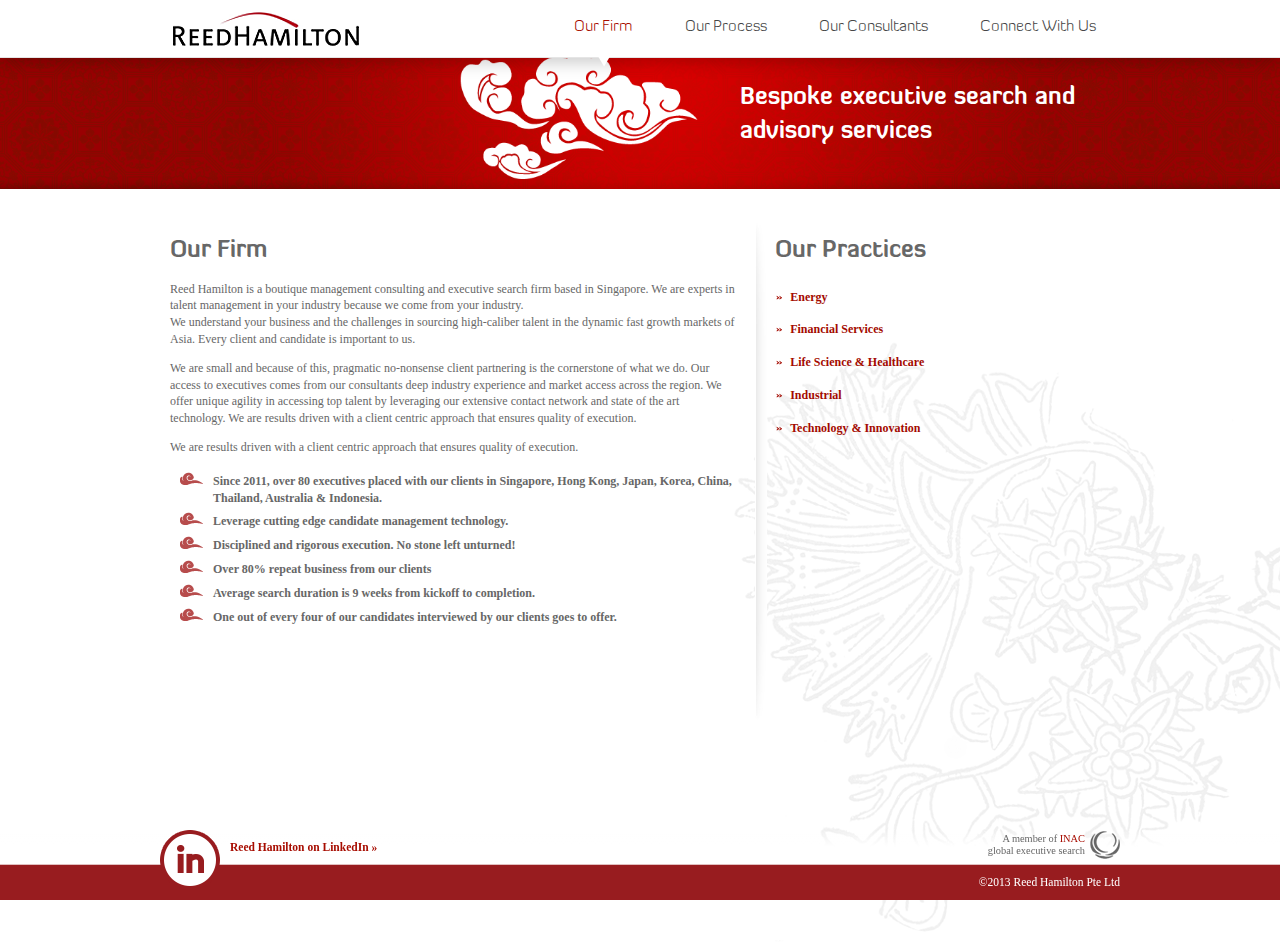
<file: index.html>
<!doctype html>
<!--[if lt IE 7]> <html class="no-js lt-ie9 lt-ie8 lt-ie7" lang="en"> <![endif]-->
<!--[if IE 7]>    <html class="no-js lt-ie9 lt-ie8" lang="en"> <![endif]-->
<!--[if IE 8]>    <html class="no-js lt-ie9" lang="en"> <![endif]-->
<!--[if gt IE 8]><!--> <html class="no-js" lang="en"> <!--<![endif]-->
<head>
	<meta charset="utf-8">
	<meta http-equiv="X-UA-Compatible" content="IE=edge,chrome=1">

	<title>Reed Hamilton | Bespoke executive search and advisory services</title>
	<meta name="description" content="Financial Services, Technology, Communications, Life Sciences & Energy">
	<meta name="author" content="Sebastiaan Deckers">

	<link rel="stylesheet" href="css/style.css">

	<script src="js/libs/modernizr.h5bp.custom.js"></script>
</head>
<body>
<header>
	<div class="masthead">
		<h1>
			<a href=".">Reed Hamilton</a>
		</h1>
		<nav>
			<ul>
				<li class="active"><a href=".">Our Firm</a></li>
				<li><a href="process.html">Our Process</a></li>
				<li><a href="consultants.html">Our Consultants</a></li>
				<li><a href="connect.html">Connect With Us</a></li>
			</ul>
		</nav>
	</div>
</header>
<div role="main">
	<section id="banner">
		<article>
			<header>
				<h2>Bespoke executive search and advisory services</h2>
			</header>
		</article>
	</section>

	<section id="firm">
		<article>
			<h2>Our Firm</h2>
			<p>Reed Hamilton is a boutique management consulting and executive search firm based in Singapore.
				We are experts in talent management in your industry because we come from your industry.
				<br />
				We understand your business and the challenges in sourcing high-caliber talent in the dynamic fast growth markets of Asia.
				Every client and candidate is important to us.</p>
			<p>We are small and because of this, pragmatic no-nonsense client partnering is the cornerstone of what we do.
				Our access to executives comes from our consultants deep industry experience and market access across the region.
				We offer unique agility in accessing top talent by leveraging our extensive contact network and state of the art technology.
				We are results driven with a client centric approach that ensures quality of execution.</p>
			<p>We are results driven with a client centric approach that ensures quality of execution.</p>
			<ul>
				<li>Since 2011, over 80 executives placed with our clients in Singapore, Hong Kong, Japan, Korea, China, Thailand, Australia & Indonesia.</li>
				<li>Leverage cutting edge candidate management technology.</li>
				<li>Disciplined and rigorous execution. No stone left unturned!</li>
				<li>Over 80% repeat business from our clients</li>
				<li>Average search duration is 9 weeks from kickoff to completion.</li>
				<li>One out of every four of our candidates interviewed by our clients goes to offer.</li>
			</ul>
		</article>
		<aside>
			<h2>Our Practices</h2>
			<ul>
				<li>
					<h3><a href="#">Energy</a></h3>
					<div class="snippet">
						<p>Our Energy Practice is focused on senior professionals in the oil and gas , power generation and clean tech sectors ranging from consultants, commercial managers, sales and business development, senior analysts, as well as functional department heads.</p>
						<p>We work across both upstream and downstream sectors covering all of Asia Pacific and partner with trading firms, consultancies, oil companies, power generation, and refineries.</p>
					</div>
				</li>
				<li>
					<h3><a href="#">Financial Services</a></h3>
					<div class="snippet">
						<p>Our Financial Services practice coverage includes retail, commercial and investment banking as well as non-bank financial institutions such as asset management, insurance, real estate & private equity. Our financial services practice is primarily focused on senior leadership in the operations, technology, finance and risk management disciplines.</p>
						<p>Our consultants come from the industry and have demonstrated success partnering with major clients at both the regional and global level.</p>
					</div>
				</li>
				<li>
					<h3><a href="#">Life Science & Healthcare</a></h3>
					<div class="snippet">
						<p>Our life sciences & healthcare practice is specialized across the entire value chain from research and development, quality and compliance, through to commercialisation and general management.  Our focus is on leadership, technical and functional roles covering all sectors including pharmaceutical, consumer health, biotech, medical technology, healthcare and public and academic institutions.</p>
						<p>Our consultants have extensive sector experience on regional and global searches and focus on developing strategic partnerships with our clients.</p>
					</div>
				</li>
				<li>
					<h3><a href="#">Industrial</a></h3>
					<div class="snippet">
						<p>Our Industrial practice coverage includes manufacturing, machinery, construction, engineering, logistics, aerospace, and chemicals, as well as materials, metals and mining. Our primary focus is on leadership and management in the areas of sales & marketing, commercial, operations, service support and business development, in addition to specialist functional positions.</p>
						<p>Our consultants come from the industry and have demonstrated success in developing strategic partnerships with major clients at both the regional and global level.</p>
					</div>
				</li>
				<li>
					<h3><a href="#">Technology & Innovation</a></h3>
					<div class="snippet">
						<p>Our Technology & Innovation practice  areas of concentration include emerging and environmental technologies, cloud computing, new media, mobility applications, social networking, big-data, in-memory computing, analytics, and core software.</p>
						<p>Our consulting team comes directly from senior management in industry leading organizations and have acumen in building teams in sales, marketing, operations, business development, and general management.</p>
					</div>
				</li>
			</ul>
			<h2 hidden>Our Placements</h2>
			<ul hidden>
				<li>
					<h3><a href="#">General Management</a></h3>
					<div class="snippet">
					</div>
				</li>
				<li>
					<h3><a href="#">Sales & Marketing</a></h3>
					<div class="snippet">
					</div>
				</li>
				<li>
					<h3><a href="#">Operations & Technology</a></h3>
					<div class="snippet">
					</div>
				</li>
				<li>
					<h3><a href="#">Finance & Risk Management</a></h3>
					<div class="snippet">
					</div>
				</li>
				<li>
					<h3><a href="#">Human Resources</a></h3>
					<div class="snippet">
					</div>
				</li>
				<li>
					<h3><a href="#">Legal & Compliance</a></h3>
					<div class="snippet">
					</div>
				</li>
				<li>
					<h3><a href="#">Research & Development</a></h3>
					<div class="snippet">
					</div>
				</li>
			</ul>
		</aside>
	</section>
</div>
<footer>
	<section>
		<article class="linkedin">
			<a href="http://www.linkedin.com/company/reed-hamilton" target="_blank"><img src="img/linkedin.png" alt="linkedin" width="60" height="60"></a>
			<p><a href="http://www.linkedin.com/company/reed-hamilton" target="_blank">Reed Hamilton on LinkedIn</a></p>
		</article>
		<article class="inac">
			<a href="http://www.inac-global.com" target="_blank"><img src="img/inac.png" alt="inac" width="30" height="30"></a>
			<p><a href="http://www.inac-global.com" target="_blank">A member of <span>INAC</span><br />global executive search</a></p>
		</article>
		<article class="call" hidden>
			<p>Call us: +65.6645.3350 (Singapore) | +852.3960.6491 (Hong Kong)</p>
		</article>
		<aside class="copyright">
			<p>&copy;2013 Reed Hamilton Pte Ltd</p>
		</aside>
	</section>
</footer>

<script src="//ajax.googleapis.com/ajax/libs/jquery/1.7.1/jquery.min.js"></script>
<script>window.jQuery || document.write('<script src="js/libs/jquery-1.7.1.min.js"><\/script>')</script>

<!-- scripts concatenated and minified via ant build script-->
<script src="js/plugins.js"></script>
<script src="js/script.js"></script>
<!-- end scripts-->

<script>
	var _gaq=[['_setAccount','UA-XXXXX-X'],['_trackPageview']];
	(function(d,t){var g=d.createElement(t),s=d.getElementsByTagName(t)[0];
	g.src=('https:'==location.protocol?'//ssl':'//www')+'.google-analytics.com/ga.js';
	s.parentNode.insertBefore(g,s)}(document,'script'));
</script>

</body>
</html>
</file>
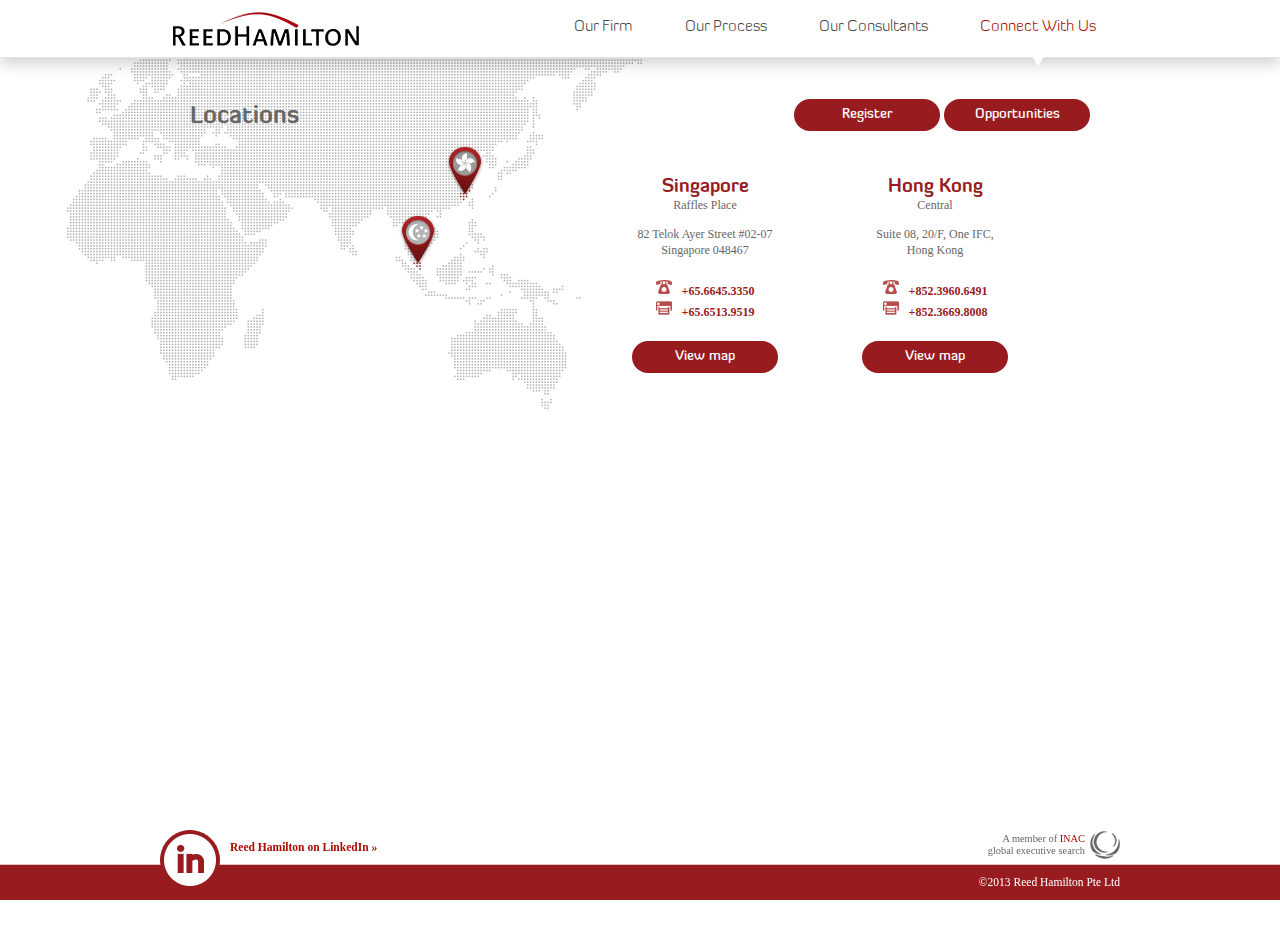
<file: connect.html>
<!doctype html>
<!--[if lt IE 7]> <html class="no-js lt-ie9 lt-ie8 lt-ie7" lang="en"> <![endif]-->
<!--[if IE 7]>    <html class="no-js lt-ie9 lt-ie8" lang="en"> <![endif]-->
<!--[if IE 8]>    <html class="no-js lt-ie9" lang="en"> <![endif]-->
<!--[if gt IE 8]><!--> <html class="no-js" lang="en"> <!--<![endif]-->
<head>
	<meta charset="utf-8">
	<meta http-equiv="X-UA-Compatible" content="IE=edge,chrome=1">

	<title>Reed Hamilton | Bespoke executive search and advisory services</title>
	<meta name="description" content="Financial Services, Technology, Communications, Life Sciences & Energy">
	<meta name="author" content="Sebastiaan Deckers">

	<link rel="stylesheet" href="css/style.css">

	<script src="js/libs/modernizr.h5bp.custom.js"></script>
</head>
<body>
<header>
	<div class="masthead">
		<h1>
			<a href=".">Reed Hamilton</a>
		</h1>
		<nav>
			<ul>
				<li><a href=".">Our Firm</a></li>
				<li><a href="process.html">Our Process</a></li>
				<li><a href="consultants.html">Our Consultants</a></li>
				<li class="active"><a href="connect.html">Connect With Us</a></li>
			</ul>
		</nav>
	</div>
</header>
<div role="main" id="contact">
	<section>
		<header>
			<h2>Locations</h2>
			<div class="jobs">
				<a href="http://www.reedhamilton.com/register/" rel="external" class="button">Register</a>
				<a href="http://www.reedhamilton.com/jobs/" rel="external" class="button">Opportunities</a>
			</div>
		</header>
		<article class="location">
			<section>
				<h3>Singapore</h3>
				<p>Raffles Place</p>
				<div class="vcard">
					<div class="adr">
						<div class="street-address">82 Telok Ayer Street #02-07</div>
						<div>
							<span class="country-name">Singapore</span>
							<span class="postal-code">048467</span>
						</div>
					</div>
					<div>
						<span class="tel">+65.6645.3350</span><br />
						<span class="fax">+65.6513.9519</span>
					</div>
					<div class="gmap">
						<a href="https://maps.google.com/maps/ms?ie=UTF&msa=0&msid=205947730040023004265.0004b90140c7688a82913" rel="external" class="button">View map</a>
					</div>
				</div>
			</section>

			<section>
				<h3>Hong Kong</h3>
				<p>Central</p>
				<div class="vcard">
					<div class="adr">
						<div class="street-address">Suite 08, 20/F, One IFC,</div>
						<div>
							<span class="country-name">Hong Kong</span>
						</div>
					</div>
					<div>
						<span class="tel">+852.3960.6491</span><br />
						<span class="fax">+852.3669.8008</span>
					</div>
					<div class="gmap">
						<a href="https://maps.google.com.sg/maps/ms?msid=205947730040023004265.0004c9c0ddcf3c4a0ef37&msa=0" rel="external" class="button">View map</a>
					</div>
				</div>
			</section>
		</article>
	</section>

</div>
<footer>
	<section>
		<article class="linkedin">
			<a href="http://www.linkedin.com/company/reed-hamilton" target="_blank"><img src="img/linkedin.png" alt="linkedin" width="60" height="60"></a>
			<p><a href="http://www.linkedin.com/company/reed-hamilton" target="_blank">Reed Hamilton on LinkedIn</a></p>
		</article>
		<article class="inac">
			<a href="http://www.inac-global.com" target="_blank"><img src="img/inac.png" alt="inac" width="30" height="30"></a>
			<p><a href="http://www.inac-global.com" target="_blank">A member of <span>INAC</span><br />global executive search</a></p>
		</article>
		<article class="call" hidden>
			<p>Call us: +65.6645.3350 (Singapore) | +852.3960.6491 (Hong Kong)</p>
		</article>
		<aside class="copyright">
			<p>&copy;2013 Reed Hamilton Pte Ltd</p>
		</aside>
	</section>
</footer>

<script src="//ajax.googleapis.com/ajax/libs/jquery/1.7.1/jquery.min.js"></script>
<script>window.jQuery || document.write('<script src="js/libs/jquery-1.7.1.min.js"><\/script>')</script>

<!-- scripts concatenated and minified via ant build script-->
<script src="js/plugins.js"></script>
<script src="js/script.js"></script>
<!-- end scripts-->

<script>
	var _gaq=[['_setAccount','UA-XXXXX-X'],['_trackPageview']];
	(function(d,t){var g=d.createElement(t),s=d.getElementsByTagName(t)[0];
	g.src=('https:'==location.protocol?'//ssl':'//www')+'.google-analytics.com/ga.js';
	s.parentNode.insertBefore(g,s)}(document,'script'));
</script>

</body>
</html>
</file>
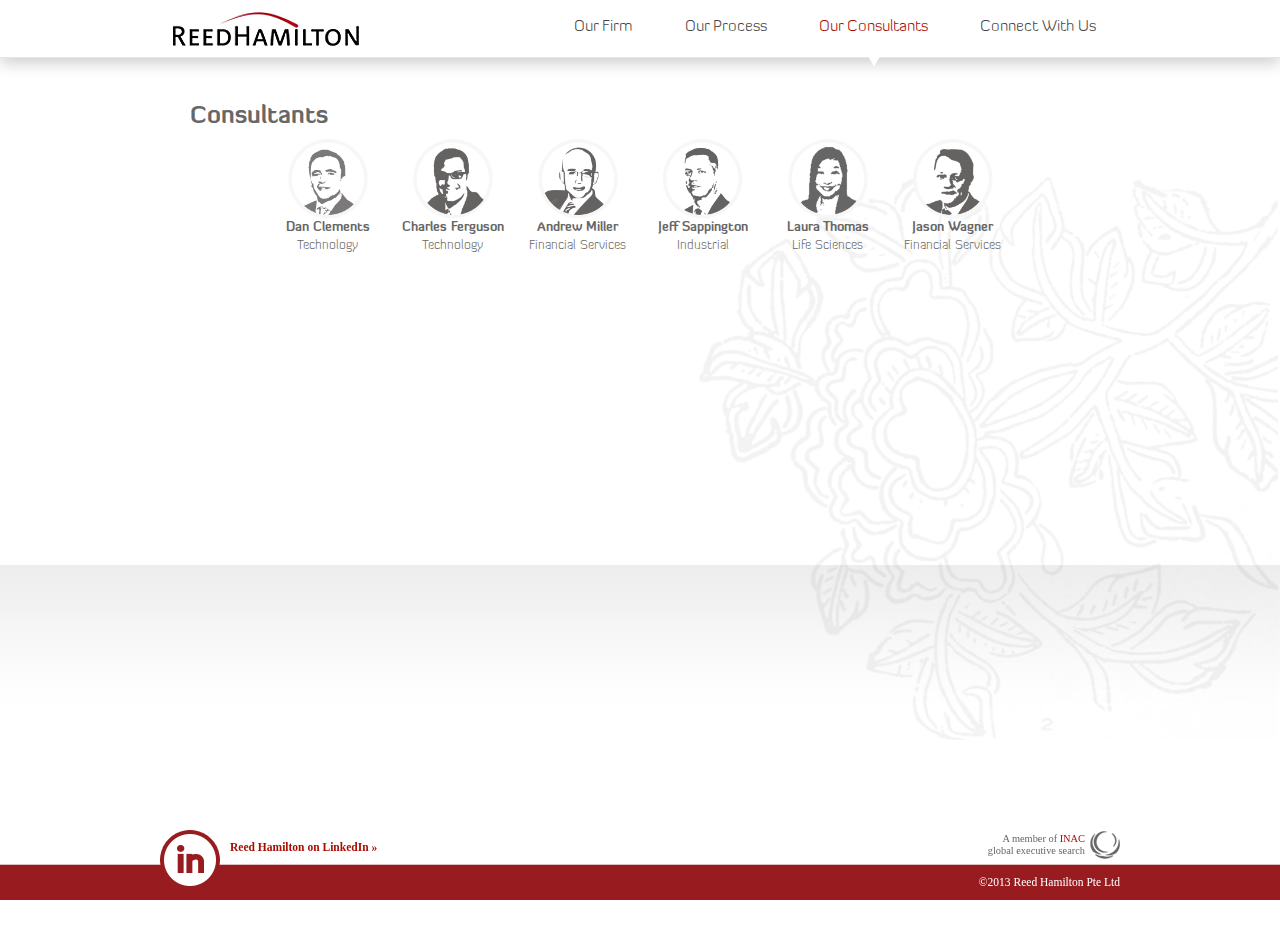
<file: consultants.html>
<!doctype html>
<!--[if lt IE 7]> <html class="no-js lt-ie9 lt-ie8 lt-ie7" lang="en"> <![endif]-->
<!--[if IE 7]>    <html class="no-js lt-ie9 lt-ie8" lang="en"> <![endif]-->
<!--[if IE 8]>    <html class="no-js lt-ie9" lang="en"> <![endif]-->
<!--[if gt IE 8]><!--> <html class="no-js" lang="en"> <!--<![endif]-->
<head>
	<meta charset="utf-8">
	<meta http-equiv="X-UA-Compatible" content="IE=edge,chrome=1">

	<title>Reed Hamilton | Bespoke executive search and advisory services</title>
	<meta name="description" content="Financial Services, Technology, Communications, Life Sciences & Energy">
	<meta name="author" content="Sebastiaan Deckers">

	<link rel="stylesheet" href="css/style.css">

	<script src="js/libs/modernizr.h5bp.custom.js"></script>
</head>
<body>
<header>
	<div class="masthead">
		<h1>
			<a href=".">Reed Hamilton</a>
		</h1>
		<nav><div></div>
			<ul>
				<li><a href=".">Our Firm</a></li>
				<li><a href="process.html">Our Process</a></li>
				<li class="active"><a href="consultants.html">Our Consultants</a></li>
				<li><a href="connect.html">Connect With Us</a></li>
			</ul>
		</nav>
	</div>
</header>
<div role="main" id="consultants">
	<section>
		<header>
			<h2>Consultants</h2>
			<ul class="overview">
			</ul>
		</header>
		<ul>
			<li>
				<h2>Dan Clements</h2>
				<h3>Technology</h3>
				<figure>
					<img src="img/consultants/dan_real.png" />
				</figure>
				<p>Dan is a partner in the technology and communications practice. He brings extensive executive recruitment experience to the team, much of which has been obtained during five-plus years living and working across the Asia Pacific region from his base in Singapore. Dan comes from a background in complex software solutions sales with MapInfo, and is therefore able to directly apply his hands on experience in the industry to his role as a search consultant.</p>
				<p>Dan has a vast international network of senior executives from the software, and broader technology vendor industry, and is widely regarded as an expert in the field, with intimate knowledge of industry challenges, developments and the intricacies of competitive landscapes and ecosystems. Prior to joining ReedHamilton, Dan has worked for three internationally renowned search firms including Hudson and Talent2, where he successfully built specialist recruitment businesses from scratch.</p>
				<p>Dan graduated from Kingston University, London with Honours in Geographical Information Systems and Business Management.</p>
				<aside class="vcard">
					<a title="LinkedIn" class="fn url" href="http://sg.linkedin.com/in/danclements" rel="external">Dan Clements</a>
					<div>Contact: <a class="email" href="mailto:dan@reedhamilton.com">dan@reedhamilton.com</a></div>
				</aside>
			</li>
			<li>
				<h2>Charles Ferguson</h2>
				<h3>Technology</h3>
				<figure>
					<img src="img/consultants/charles_real.png" />
				</figure>
				<p>Charles is a founding partner at ReedHamilton. With a vast network of senior executives across Asia, status in the market as a cloud computing expert, and reputation as a trusted advisor amongst his peers, he brings his experience and technology leadership to the fore as the lead for ReedHamilton’s technology and communications industries coverage for the region. He has over 17 years of experience in the information technology industry working in Mainland China, Hong Kong, Singapore, and Indonesia with 22 years living in Asia.</p>
				<p>Prior to co-founding ReedHamilton, Charles was regional vice president for SAP on demand, cloud services, and outsourcing in Asia Pacific and Japan. In this capacity, he was responsible for helping design, deploy, and general manage SAP’s SaaS business and cloud computing evangelism for the region. Previous to this role he led SAP’s Southeast Asia and emerging markets and technologies marketing organization. In 2006, he joined salesforce.com as the North Asia regional director where he built and led the team in new market penetration efforts for Hong Kong SAR, Macau SAR, PR China, and Taiwan ROC. Previous to SAP and salesforce.com, he held senior sales, consulting, and services roles at Microsoft and Intel.</p>
				<p>Charles attended Bard College in the United States and is currently pursuing a masters degree in Innovation Management from the Helsinki School of Economics. Charles is a citizen of Singapore and is fluent in Mandarin Chinese, Shanghai dialect, Malay and Indonesian.</p>
				<aside class="vcard">
					<a title="LinkedIn" class="fn url" href="http://sg.linkedin.com/in/charlesferguson" rel="external">Charles Hamilton Ferguson </a>
					<div>Contact: <a class="email" href="mailto:charles@reedhamilton.com">charles@reedhamilton.com</a></div>
				</aside>
			</li>
			<li>
				<h2>Andrew Miller</h2>
				<h3>Financial Services</h3>
				<figure>
					<img src="img/consultants/andrew_real.png" />
				</figure>
				<p>Andrew is our North Asia Head, based in Hong Kong. With over 25 years of experience in the business of financial services, Andrew brings a deep background in general management, business development, and operations. His sector expertise spans the financial markets, media, technology, and services. Andrew is a results-driven leader, with a sharp eye for detail together with an overall appreciation of the big picture.</p>
				<p>Prior to joining Reed Hamilton, Andrew was a Managing Director and Consultant for Global Sage, a top-ranked international search firm. He worked with global financial institutions and investment groups to deliver high impact results around talent.  To-date, Andrew has a near 100% record of success with all of his mandates.  Prior to entering the business of executive search,  Andrew's senior management experience includes Asia Managing Director for an international financial software group and Asia Managing Director and Regional COO for Xinhua Finance. Andrew has also held senior management positions with Reuters (Head of Corporate M&A, Greater China), Thomson Financial (Asia MD), and Dun & Bradstreet Software (Sales).</p>
				<p>Andrew has lived and worked in Asia for 2 decades, speaks Chinese, and is an avid sports enthusiast. He was one of America’s first undergraduate students to study in China and subsequently became an early participant in Asia’s private equity industry in the 1980s.  Andrew holds an MBA from the Monterey Institute of International Studies and a Bachelor of Arts from Lewis and Clark College.</p>
				<aside class="vcard">
					<a title="LinkedIn" class="fn url" href="http://hk.linkedin.com/in/apmiller" rel="external">Andrew Miller</a>
					<div>Contact: <a class="email" href="mailto:andrew@reedhamilton.com">andrew@reedhamilton.com</a></div>
				</aside>
			</li>
			<li>
				<h2>Jeff Sappington</h2>
				<h3>Industrial</h3>
				<figure>
					<img src="img/consultants/jeff_real.png" />
				</figure>
				<p>Jeff is a consultant with Reed Hamilton and leads our Industrial Practice.  He specializes in search assignments covering manufacturing, construction, engineering, logistics, aerospace, chemicals, and metals and mining.</p>
				<p>Prior to joining Reed Hamilton, Jeff spent 20 years with industry leader Caterpillar in a variety of sales & marketing, service, and global account management roles. He brings a vast international network of executives from from his 15 years of living in Asia Pacific and serving as a global strategic account executive with clients spanning Asia Pacific, Latin America and EMEA. </p>
				<p>Jeff graduated from Southern Illinois University - Carbondale with an Electrical Engineering degree. He also has a Certificate from Bradley University’s Executive Management Degree Program which was earned as part of Caterpillar’s leadership development curriculum.</p>
				<aside class="vcard">
					<a title="LinkedIn" class="fn url" href="http://www.linkedin.com/profile/view?id=192759852" rel="external">Jeff Sappington</a>
					<div>Contact: <a class="email" href="mailto:jeff@reedhamilton.com">jeff@reedhamilton.com</a></div>
				</aside>
			</li>
			<li>
				<h2>Laura Thomas</h2>
				<h3>Life Sciences</h3>
				<figure>
					<img src="img/consultants/laura_real.png" />
				</figure>
				<p>Laura is a partner with Reed Hamilton and leads our Life Science & Healthcare Practice. She has more than 15 years of combined executive search and commercial experience.  Prior to joining Reed Hamilton, Laura was a consultant with Spencer Stuart based in their Singapore office. Prior to this, she was the managing director of the Singapore office of RSA, a niche U.K.-based search firm. In Singapore and across Asia for a wide variety of clients in the life sciences sector, Laura has placed CEOs , general managers, research directors, regulatory, pre-clinical and clinical research and development specialists. She also recruits for functional positions such as finance, marketing and human resources.</p>
				<p>She began her career in marketing for hospitality and financial services roles in various countries around the world before entering the executive search industry in the UK in 2004.  Laura has lived and worked in Australia, Thailand, India and the U.K. She has a bachelor's degree in business from Curtin University of Technology and a Masters in Human Resource Management from the National University of Ireland.</p>
				<aside class="vcard">
					<a title="LinkedIn" class="fn url" href="http://sg.linkedin.com/in/lauraskthomas" rel="external">Laura Thomas</a>
					<div>Contact: <a class="email" href="mailto:laura@reedhamilton.com">laura@reedhamilton.com</a></div>
				</aside>
			</li>
			<li>
				<h2>Jason Wagner</h2>
				<h3>Financial Services</h3>
				<figure>
					<img src="img/consultants/jason_real.png" />
				</figure>
				<p>Jason is a co-founder and managing partner at Reed Hamilton. He specializes in executive search assignments in Singapore and Hong Kong covering operations, technology, risk, finance, and transformation initiatives in corporate, retail, private & investment banking as well as buy-side financial institutions including traditional asset management, private equity, and real estate. He has also worked on numerous assignments in Asia’s emerging markets such as Thailand, Malaysia, Indonesia & Korea. He brings more than 20 years of international experience, with 16 of those years spent living and working in Asia.</p>
				<p>Prior to co-founding Reed Hamilton, Jason was a consultant with Spencer Stuart based in their Singapore office. Prior to this, he was a senior vice president with the Fortress Investment Group based in Europe where he was head of operations for Germany’s largest commercial REIT and head of acquisition integration for one of Europe’s largest distressed debt servicers. Prior to Fortress, He was a consultant with McKinsey & Company’s business building practice. Prior to McKinsey, he was chief information officer for a Goldman Sachs & GE Capital joint venture. Throughout his career, he has focused on business building in emerging/fast growth markets specializing in capability deployment, acquisition integration, and operational improvement.</p>
				<p>Jason graduated from the University of Florida with a degree in Asian studies and has a Certificate of Professional Development from the Wharton Business School at the University of Pennsylvania. He is a citizen of Singapore and is conversant in Japanese.</p>
				<aside class="vcard">
					<a title="LinkedIn" class="fn url" href="http://www.linkedin.com/pub/jason-r-wagner/0/11a/b90" rel="external">Jason Reed Wagner</a>
					<div>Contact: <a class="email" href="mailto:jason@reedhamilton.com">jason@reedhamilton.com</a></div>
				</aside>
			</li>
		</ul>
		<div class="controls hidden">
			<a href="#" class="previous">Previous</a>
			<a href="#" class="next">Next</a>
		</div>
	</section>
</div>
<footer>
	<section>
		<article class="linkedin">
			<a href="http://www.linkedin.com/company/reed-hamilton" target="_blank"><img src="img/linkedin.png" alt="linkedin" width="60" height="60"></a>
			<p><a href="http://www.linkedin.com/company/reed-hamilton" target="_blank">Reed Hamilton on LinkedIn</a></p>
		</article>
		<article class="inac">
			<a href="http://www.inac-global.com" target="_blank"><img src="img/inac.png" alt="inac" width="30" height="30"></a>
			<p><a href="http://www.inac-global.com" target="_blank">A member of <span>INAC</span><br />global executive search</a></p>
		</article>
		<article class="call" hidden>
			<p>Call us: +65.6645.3350 (Singapore) | +852.3960.6491 (Hong Kong)</p>
		</article>
		<aside class="copyright">
			<p>&copy;2013 Reed Hamilton Pte Ltd</p>
		</aside>
	</section>
</footer>

<script src="//ajax.googleapis.com/ajax/libs/jquery/1.7.1/jquery.min.js"></script>
<script>window.jQuery || document.write('<script src="js/libs/jquery-1.7.1.min.js"><\/script>')</script>

<!-- scripts concatenated and minified via ant build script-->
<script src="js/plugins.js"></script>
<script src="js/script.js"></script>
<!-- end scripts-->

<script>
	var _gaq=[['_setAccount','UA-XXXXX-X'],['_trackPageview']];
	(function(d,t){var g=d.createElement(t),s=d.getElementsByTagName(t)[0];
	g.src=('https:'==location.protocol?'//ssl':'//www')+'.google-analytics.com/ga.js';
	s.parentNode.insertBefore(g,s)}(document,'script'));
</script>

</body>
</html>
</file>
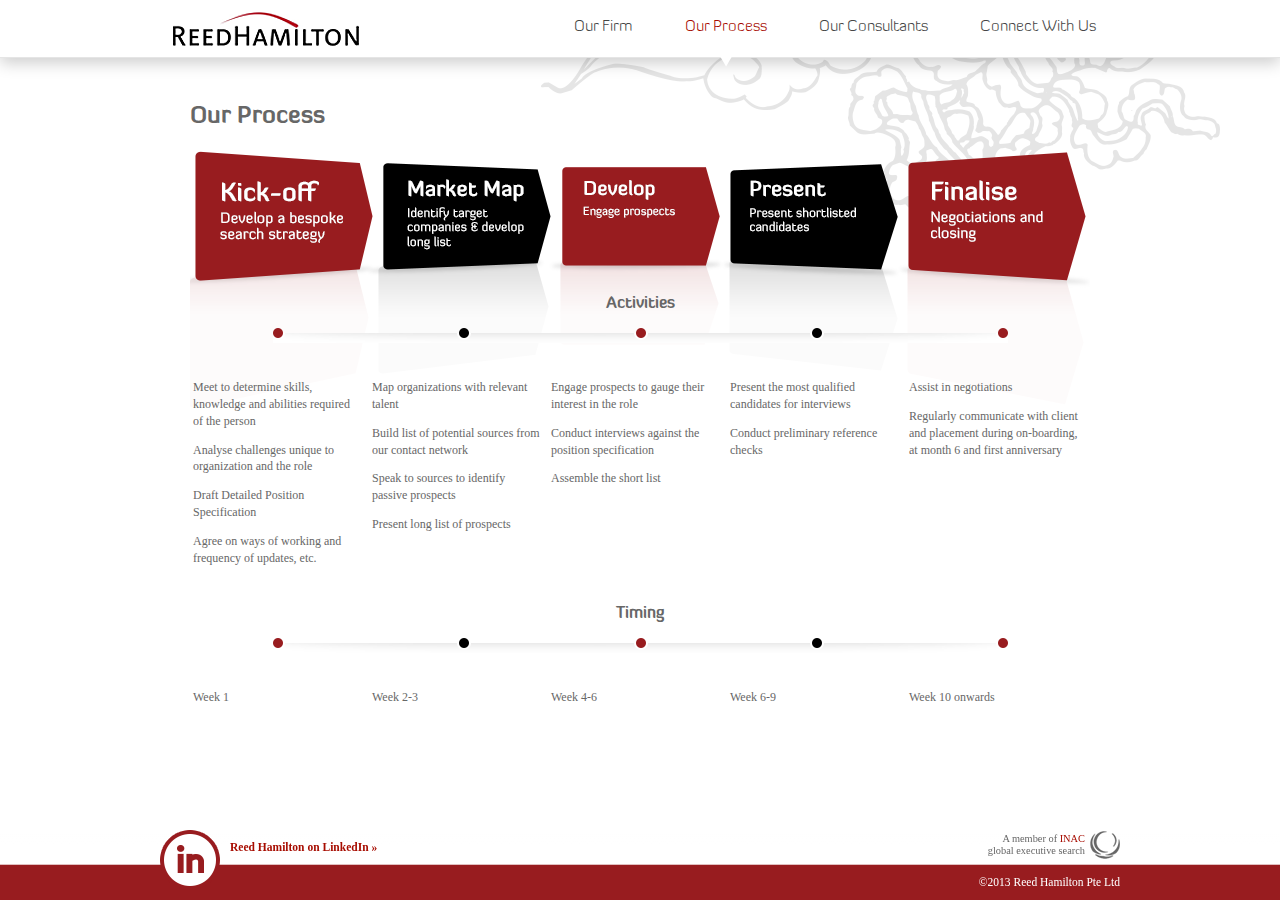
<file: process.html>
<!doctype html>
<!--[if lt IE 7]> <html class="no-js lt-ie9 lt-ie8 lt-ie7" lang="en"> <![endif]-->
<!--[if IE 7]>    <html class="no-js lt-ie9 lt-ie8" lang="en"> <![endif]-->
<!--[if IE 8]>    <html class="no-js lt-ie9" lang="en"> <![endif]-->
<!--[if gt IE 8]><!--> <html class="no-js" lang="en"> <!--<![endif]-->
<head>
	<meta charset="utf-8">
	<meta http-equiv="X-UA-Compatible" content="IE=edge,chrome=1">

	<title>Reed Hamilton | Bespoke executive search and advisory services</title>
	<meta name="description" content="Financial Services, Technology, Communications, Life Sciences & Energy">
	<meta name="author" content="Sebastiaan Deckers">

	<link rel="stylesheet" href="css/style.css">

	<script src="js/libs/modernizr.h5bp.custom.js"></script>
</head>
<body>
<header>
	<div class="masthead">
		<h1>
			<a href=".">Reed Hamilton</a>
		</h1>
		<nav>
			<ul>
				<li><a href=".">Our Firm</a></li>
				<li class="active"><a href="process.html">Our Process</a></li>
				<li><a href="consultants.html">Our Consultants</a></li>
				<li><a href="connect.html">Connect With Us</a></li>
			</ul>
		</nav>
	</div>
</header>
<div role="main" id="process">
	<section>
		<header>
			<h2>Our Process</h2>
		</header>
		<article class="howwedo">
			<section>
				<h4>Activities</h4>
				<ul>
					<li>
						<p>Meet to determine skills, knowledge and abilities required of the person</p>
						<p>Analyse challenges unique to organization and the role</p>
						<p>Draft Detailed Position Specification</p>
						<p>Agree on ways of working and frequency of updates, etc.</p>
					</li>
					<li>
						<p>Map organizations with relevant talent</p>
						<p>Build list of potential sources from our contact network</p>
						<p>Speak to sources to identify passive prospects</p>
						<p>Present long list of prospects</p>
					</li>
					<li>
						<p>Engage prospects to gauge their interest in the role</p>
						<p>Conduct interviews against the position specification</p>
						<p>Assemble the short list</p>
					</li>
					<li>
						<p>Present the most qualified candidates for interviews</p>
						<p>Conduct preliminary reference checks</p>
					</li>
					<li>
						<p>Assist in negotiations</p>
						<p>Regularly communicate with client and placement during on-boarding, at month 6 and first anniversary</p>
					</li>
				</ul>
			</section>
			<section>
				<h4>Timing</h4>
				<ul>
					<li>
						<p>Week 1</p>
					</li>
					<li>
						<p>Week 2-3</p>
					</li>
					<li>
						<p>Week 4-6</p>
					</li>
					<li>
						<p>Week 6-9</p>
					</li>
					<li>
						<p>Week 10 onwards</p>
					</li>
				</ul>
			</section>
		</article>
	</section>
</div>
<footer>
	<section>
		<article class="linkedin">
			<a href="http://www.linkedin.com/company/reed-hamilton" target="_blank"><img src="img/linkedin.png" alt="linkedin" width="60" height="60"></a>
			<p><a href="http://www.linkedin.com/company/reed-hamilton" target="_blank">Reed Hamilton on LinkedIn</a></p>
		</article>
		<article class="inac">
			<a href="http://www.inac-global.com" target="_blank"><img src="img/inac.png" alt="inac" width="30" height="30"></a>
			<p><a href="http://www.inac-global.com" target="_blank">A member of <span>INAC</span><br />global executive search</a></p>
		</article>
		<article class="call" hidden>
			<p>Call us: +65.6645.3350 (Singapore) | +852.3960.6491 (Hong Kong)</p>
		</article>
		<aside class="copyright">
			<p>&copy;2013 Reed Hamilton Pte Ltd</p>
		</aside>
	</section>
</footer>

<script src="//ajax.googleapis.com/ajax/libs/jquery/1.7.1/jquery.min.js"></script>
<script>window.jQuery || document.write('<script src="js/libs/jquery-1.7.1.min.js"><\/script>')</script>

<!-- scripts concatenated and minified via ant build script-->
<script src="js/plugins.js"></script>
<script src="js/script.js"></script>
<!-- end scripts-->

<script>
	var _gaq=[['_setAccount','UA-XXXXX-X'],['_trackPageview']];
	(function(d,t){var g=d.createElement(t),s=d.getElementsByTagName(t)[0];
	g.src=('https:'==location.protocol?'//ssl':'//www')+'.google-analytics.com/ga.js';
	s.parentNode.insertBefore(g,s)}(document,'script'));
</script>

</body>
</html>
</file>
<file: css/style.css>
/* =============================================================================
   HTML5 Boilerplate CSS: h5bp.com/css
   ========================================================================== */

article, aside, details, figcaption, figure, footer, header, hgroup, nav, section { display: block; }
audio, canvas, video { display: inline-block; *display: inline; *zoom: 1; }
audio:not([controls]) { display: none; }
[hidden] { display: none; }

html { font-size: 100%; -webkit-text-size-adjust: 100%; -ms-text-size-adjust: 100%; }
html, button, input, select, textarea { font-family: sans-serif; color: #222; }
body { margin: 0; font-size: 1em; line-height: 1.4; }
html, body { height: 100%; }

::-moz-selection { background: #fe57a1; color: #fff; text-shadow: none; }
::selection { background: #fe57a1; color: #fff; text-shadow: none; }

a { color: #00e; }
a:visited { color: #551a8b; }
a:hover { color: #06e; }
a:focus { outline: thin dotted; }
a:hover, a:active { outline: 0; }

abbr[title] { border-bottom: 1px dotted; }
b, strong { font-weight: bold; }
blockquote { margin: 1em 40px; }
dfn { font-style: italic; }
hr { display: block; height: 1px; border: 0; border-top: 1px solid #ccc; margin: 1em 0; padding: 0; }
ins { background: #ff9; color: #000; text-decoration: none; }
mark { background: #ff0; color: #000; font-style: italic; font-weight: bold; }
pre, code, kbd, samp { font-family: monospace, serif; _font-family: 'courier new', monospace; font-size: 1em; }
pre { white-space: pre; white-space: pre-wrap; word-wrap: break-word; }
q { quotes: none; }
q:before, q:after { content: ""; content: none; }
small { font-size: 85%; }

sub, sup { font-size: 75%; line-height: 0; position: relative; vertical-align: baseline; }
sup { top: -0.5em; }
sub { bottom: -0.25em; }

ul, ol { margin: 1em 0; padding: 0 0 0 40px; }
dd { margin: 0 0 0 40px; }
nav ul, nav ol { list-style: none; list-style-image: none; margin: 0; padding: 0; }

img { border: 0; -ms-interpolation-mode: bicubic; vertical-align: middle; }

svg:not(:root) { overflow: hidden; }

figure { margin: 0; }

form { margin: 0; }
fieldset { border: 0; margin: 0; padding: 0; }
label { cursor: pointer; }
legend { border: 0; *margin-left: -7px; padding: 0; white-space: normal; }
button, input, select, textarea { font-size: 100%; margin: 0; vertical-align: baseline; *vertical-align: middle; }
button, input { line-height: normal; }
button, input[type="button"], input[type="reset"], input[type="submit"] { cursor: pointer; -webkit-appearance: button; *overflow: visible; }
button[disabled], input[disabled] { cursor: default; }
input[type="checkbox"], input[type="radio"] { box-sizing: border-box; padding: 0; *width: 13px; *height: 13px; }
input[type="search"] { -webkit-appearance: textfield; -moz-box-sizing: content-box; -webkit-box-sizing: content-box; box-sizing: content-box; }
input[type="search"]::-webkit-search-decoration, input[type="search"]::-webkit-search-cancel-button { -webkit-appearance: none; }
button::-moz-focus-inner, input::-moz-focus-inner { border: 0; padding: 0; }
textarea { overflow: auto; vertical-align: top; resize: vertical; }
input:valid, textarea:valid {  }
input:invalid, textarea:invalid { background-color: #f0dddd; }

table { border-collapse: collapse; border-spacing: 0; }
td { vertical-align: top; }

.chromeframe { margin: 0.2em 0; background: #ccc; color: black; padding: 0.2em 0; }

/* ===== Primary Styles ========================================================
   Author: Sebastiaan Deckers
   ========================================================================== */

/* Fonts */
@font-face {
	font-family: Diavlo;
	src: url("../fonts/Diavlo_II_37/Diavlo_BOLD_II_37.otf") format("opentype");
	font-weight: bold;
}
@font-face {
	font-family: Diavlo;
	src: url("../fonts/Diavlo_II_37/Diavlo_MEDIUM_II_37.otf") format("opentype");
	font-weight: normal;
}
@font-face {
	font-family: Diavlo;
	src: url("../fonts/Diavlo_II_37/Diavlo_LIGHT_II_37.otf") format("opentype");
	font-weight: 100;
}
body {
	font-family: "Trebuchet MS";
}
h1, h2, h3, h4, h5, h6 {
	font-family: Diavlo;
	font-weight: bold;
}
h2 {
	margin: 0.5em 0;
}
h4 {
	text-align: center;
	font-size: 1em;
}
p {
	font-size: 0.75em;
}

/* Menu */
body > header {
	background: #fff;
	-webkit-box-shadow:  0px 5px 15px 0px rgba(0, 0, 0, 0.20);
    box-shadow:  0px 5px 15px 0px rgba(0, 0, 0, 0.20);
	border-bottom: 1px solid #e5e5e5;
	height: 57px;
	position: relative;
	margin: 0 auto -73px;
	width: 100%;
	z-index: 10;
}
	body > header > .masthead {
		margin: 0 auto;
		text-align: left;
		width: 960px;
	}
	body > header > .masthead > h1 {
		display: inline-block;
		font-size: 1em;
		margin: 0;
		vertical-align: top;
	}
	body > header > .masthead > h1 > a {
		background: no-repeat url(../img/header-logo.png);
		height: 38px;
		display: inline-block;
		margin: 10px 0 0 10px;
		width: 191px;
		/* Malarkey Image Replacement */
		letter-spacing: normal;
		text-indent: -9999px;
		overflow: hidden;
	}
	body > header > .masthead > nav {
		display: inline-block;
		float: right;
	}
	body > header > .masthead > nav > ul {
		height: 73px;
	}
	body > header > .masthead > nav > ul > li {
		display: inline;
	}
	body > header > .masthead > nav > ul > li > a:visited,
	body > header > .masthead> nav > ul > li > a {
		-moz-box-sizing: border-box;
		-webkit-box-sizing: border-box;
		box-sizing: border-box;
		color: #454545;
		display: inline-block;
		height: 67px;
		font-family: Diavlo;
		font-weight: 100;
		padding: 1em 1.5em 2.5em 1.5em;
		text-decoration: none;
	}
	body > header > .masthead > nav > ul > li > a:hover,
	body > header > .masthead > nav > ul > li.active > a {
		color: #a70c00;
	}
	body > header > .masthead > nav > ul > li.active > a {
		background: url(../img/menu-arrow.png) no-repeat center bottom;
	}

/* Content */
body > div {
	background: url(../img/firm-motif.png) no-repeat right bottom;
	margin-top: 57px;
	min-height: 100%;
}
body > div > section {
	clear: both;
}

/* Banner */
#banner {
	background:
		url(../img/bg-batik-full.jpg) repeat-x bottom center #860900;
	background:
		url(../img/bg-gradient.png) no-repeat center center,
		url(../img/bg-batik-full.jpg) repeat-x bottom center #860900;
	background-size: auto 200px;
	position: absolute;
	width: 100%;
	z-index: 0;
}
	#banner > article {
		margin: 0 auto;
		width: 960px;
	}
	#banner > article > header {
		color: #fff;
		padding: 0 20px 0 580px;
	}
	#banner > article > header > h2 {
		font-size: 1.5em;
		margin: 40px auto;
	}
	#banner > article > header > p {
		font-family: Diavlo;
		font-size: 1.5em;
		font-weight: 100;
	}

/* Firm */
#firm {
	color: #676767;
	margin: 0 auto;
	min-height: 500px;
	padding-top: 150px;
	position: relative;
	width: 960px;
}
	#firm > article {
		-moz-box-sizing: border-box;
		-webkit-box-sizing: border-box;
		box-sizing: border-box;
		float: left;
		padding: 0 20px 0 10px;
		width: 62%;
	}
		#firm > article > h2 {
			font-size: 1.5em;
		}
		#firm > article > p {
			font-size: 0.75em;
		}
		#firm > article > ul {
			list-style-image: url(../img/firm-bullet.png);
		}
			#firm > article > ul > li {
				font-size: 0.75em;
				font-weight: bold;
				margin: 0.5em 0;
				padding: 0 0 0 0.25em;
			}
	#firm > aside {
		background: url(../img/firm-divider.png) no-repeat top left;
		-moz-box-sizing: border-box;
		-webkit-box-sizing: border-box;
		box-sizing: border-box;
		float: right;
		min-height: 500px;
		padding: 0 10px 0 20px;
		width: 38%;
	}
		#firm > aside > h2 {
			font-size: 1.5em;
		}
		#firm > aside > ul {
			list-style-image: url(../img/practices-bullet.png);
			padding: 0 0 0 15px;
		}
			#firm > aside > ul > li {
			}
				#firm > aside > ul > li > h3 {
					font-family: "Trebuchet MS";
					font-size: 0.75em;
					margin: 1em 0 0 0;
				}
					#firm > aside > ul > li > h3 > a {
						color: #a40a00;
						text-decoration: none;
					}
				#firm > aside > ul > li > .snippet > p {
					color: #868686;
					font-size: 0.75em;
					font-style: italic;
					text-align: left;
				}
				#firm > aside > ul > li > .snippet > p:first-of-type {
					margin: 0;
				}

/* Process */
#process {
	background: url(../img/bg-process.png) no-repeat 90% -80px;
	color: #676767;
	min-height: 350px;
}
	#process > section {
		margin: 0 auto;
		padding: 1em 0 6em 0;
		position: relative;
		width: 900px;
	}
	#process > section > article.whatwedo > section {
		float: left;
		width: 50%;
	}
	#process > section > article.whatwedo > section > ul {
		margin-top: 8px;
	}
	#process > section > article.whatwedo > section > ul > li {
		font-size: 0.75em;		
	}
	#process > section > article.whatwedo > hr {
		background: url(../img/divider.png);
		background-size: contain;
		border: none;
		height: 35px;
		width: 900px;
	}
	#process > section > article.howwedo {
		background: url(../img/process_map.png) no-repeat center top;
		background-size: contain;
		min-height: 300px;
		padding-top: 125px;
	}
	#process > section > article.howwedo h4 {
		background: url(../img/process_milestones.png) no-repeat center bottom;
		height: 50px;
	}
	#process > section > article.howwedo ul {
		display: block;
		list-style: none;
		margin: 0 auto;
		padding: 0;
	}
	#process > section > article.howwedo ul li {
		box-sizing: border-box;
		display: inline-block;
		padding: 3px;
		vertical-align: top;
		width: 175px;
	}


/* Consultants */
#consultants {
	background: #fff;
}
	#consultants > section {
		background:
			url(../img/consultants-motif.png) no-repeat bottom right,
			url(../img/consultants-border.png) repeat-x bottom center;
		color: #676767;
		min-height: 400px;
		padding: 1em 0 11em 0;
	}
	#consultants > section > header {
		-moz-box-sizing: border-box;
		-webkit-box-sizing: border-box;
		box-sizing: border-box;
		margin: 0 auto;
		position: relative;
		width: 900px;
	}
	#consultants > section > ul {
		-moz-box-sizing: border-box;
		-webkit-box-sizing: border-box;
		box-sizing: border-box;
		margin: 0 auto;
		min-height: 300px;
		position: relative;
		width: 900px;
	}
	#consultants > section > ul > li {
		left: 0;
		list-style-type: none;
		position: absolute;
		top: 0;
		visibility: hidden;
		opacity: 0;
		/* Breaks on iOS5 * /
		-moz-transition: all .4s ease-in-out;
		-ms-transition: all .4s ease-in-out;
		-o-transition: all .4s ease-in-out;
		-webkit-transition: all .4s ease-in-out;
		transition: all .4s ease-in-out;
		/* */
		width: 100%;
	}
	#consultants > section > ul > li.active {
		visibility: visible;
		opacity: 1;
	}
	#consultants h2 {
		font-size: 1.5em;
		margin-bottom: 0em;
	}
	#consultants h3 {
		display: none;
	}
	#consultants h4 {
		display: none;
	}
	#consultants figure {
		float: left;
	}
	#consultants figure > img {
		height: 205px;
		margin: 100px 0 0 0;
		width: 205px;
	}
	#consultants p {
		font-size: 0.75em;
		margin-left: 220px;
	}
	#consultants .vcard {
		font-size: 0.75em;
		margin: 1em 0 0 220px;
		min-height: 38px;
		padding: 10px 0 0 60px;
		position: relative;
	}
	#consultants .vcard .fn {
		background: url(../img/consultants-linkedin.png) no-repeat top left;
		display: inline-block;
		height: 48px;
		left: 0;
		position: absolute;
		top: 0;
		width: 48px;
		/* Malarkey Image Replacement */
		letter-spacing: normal;
		text-indent: -9999px;
		overflow: hidden;
	}
	#consultants .vcard a {
		color: #b74c4c;
		text-decoration: none;
	}
	#consultants .overview {
		list-style-type: none;
		margin: 0;
		padding: 0;
		text-align: center;
	}
		#consultants .overview > li {
			display: inline-block;
			font-family: Diavlo;
			font-size: 0.80em;
			margin-bottom: 10px;
			text-align: center;
			width: 125px;
		}
		#consultants .overview > li > a {
			color: #676767;
			display: inline-block;
			height: 100%;
			text-decoration: none;
			vertical-align: top;
			width: 100%;
		}
		#consultants .overview > li img {
			height: 80px;
			width: 80px;
		}
		#consultants .overview > li .name {
			font-weight: bold;
			display: block;
			padding: 0 10px;
		}
		#consultants .overview > li .role {
			display: block;
			font-weight: 100;
			padding: 0 10px;
		}
		#consultants .overview > li .location {
			display: block;
			font-weight: 100;
			padding: 0 10px;
		}
	#consultants > section > .controls {
		-moz-box-sizing: border-box;
		-webkit-box-sizing: border-box;
		box-sizing: border-box;
		margin: 0 auto;
		position: relative;
		width: 960px;
	}
		#consultants > section > .controls > a {
			background: url(../img/consultants-arrow.png) no-repeat right center;
			height: 24px;
			padding: 10px;
			position: absolute;
			top: -50px;
			width: 24px;
			/* Malarkey Image Replacement */
			letter-spacing: normal;
			text-indent: -9999px;
			overflow: hidden;
		}
		#consultants > section > .controls > a:hover {
			margin-top: -1px;
		}
		#consultants > section > .controls > a:active {
			margin-top: 1px;
		}
		#consultants > section > .controls > .previous {
			left: 0;
			padding-left: 0;
			-moz-transform: scale(-1, 1);
			-ms-transform: scale(-1, 1);
			-o-transform: scale(-1, 1);
			-webkit-transform: scale(-1, 1);
			transform: scale(-1, 1);
		}
		#consultants > section > .controls > .next {
			padding-right: 0;
			right: 0;
		}
		
/* Contact */
#contact {
	background:
		url(../img/map.png) no-repeat 10% -80px #fff;
	color: #676767;
}
	#contact > section {
		min-height: 500px;
		padding: 1em 0 4em 0;
	}
	#contact > section > header > h2 {
		float: left;
		font-size: 1.5em;
		margin-bottom: 0;
	}
	#contact > section > header > .jobs {
		float: right;
		margin-top: 10px;
	}
	#contact > section > header {
		margin: 0 auto;
		width: 900px;
	}
	#contact > section > article {
		-moz-box-sizing: border-box;
		-webkit-box-sizing: border-box;
		box-sizing: border-box;
		clear: both;
		margin: 0 auto;
		padding: 0 0 0 400px;
		max-width: 900px;
	}
	#contact > section > article > section {
		float: left;
		margin: 40px 20px;
		text-align: center;
		width: 190px;
	}
	#contact > section > article > section h3 {
		color: #981c1f;
		margin: 0;
		padding: 0;
	}
	#contact > section > article > section h3 + p {
		margin: -4px 0 0;
		padding: 0;
	}
	#contact > section > article .vcard {
		font-size: 0.75em;
		font-weight: normal;
		margin: 1em 0 0 0;
	}
	#contact > section > article .vcard .adr {
		margin-bottom: 20px;
	}
	#contact > section > article .vcard .gmap {
		margin-top: 20px;
	}
	#contact > section > article .vcard .tel,
	#contact > section > article .vcard .fax {
		color: #981c1f;
		font-weight: bold;
		vertical-align: top;
	}
	#contact > section > article .vcard .tel:before {
		content: url(../img/icon_tel.png);
		margin-right: 10px;
	}
	#contact > section > article .vcard .fax:before {
		content: url(../img/icon_fax.png);
		margin-right: 10px;
	}
	#contact a.button {
		background: #981c1f;
		background-position: -14px -62px;
		-webkit-border-radius: 20px;
		-moz-border-radius: 20px;
		border-radius: 20px;
		-moz-box-sizing: border-box;
		-webkit-box-sizing: border-box;
		box-sizing: border-box;
		color: #fff;
		display: inline-block;
		font-family: Diavlo;
		font-size: 0.85rem;
		font-weight: normal;
		height: 32px;
		line-height: 32px;
		text-align: center;
		text-decoration: none;
		width: 146px;
	}
		#contact a.button:hover {
			background-position: -14px -13px;
		}
		#contact a.button:active {
			margin: 1px 0 0 0;
		}


/* Footer */
body > footer {
	background: -moz-linear-gradient(top, rgba(255,255,255,0) 0%, rgba(255,255,255,1) 25%, rgba(255,255,255,1) 49%, rgba(152,28,31,1) 50%); /* FF3.6+ */
	background: -webkit-gradient(linear, left top, left bottom, color-stop(0%,rgba(255,255,255,0)), color-stop(25%,rgba(255,255,255,1)), color-stop(49%,rgba(255,255,255,1)), color-stop(50%,rgba(152,28,31,1))); /* Chrome,Safari4+ */
	background: -webkit-linear-gradient(top, rgba(255,255,255,0) 0%,rgba(255,255,255,1) 25%,rgba(255,255,255,1) 49%,rgba(152,28,31,1) 50%); /* Chrome10+,Safari5.1+ */
	background: -o-linear-gradient(top, rgba(255,255,255,0) 0%,rgba(255,255,255,1) 25%,rgba(255,255,255,1) 49%,rgba(152,28,31,1) 50%); /* Opera 11.10+ */
	background: -ms-linear-gradient(top, rgba(255,255,255,0) 0%,rgba(255,255,255,1) 25%,rgba(255,255,255,1) 49%,rgba(152,28,31,1) 50%); /* IE10+ */
	background: linear-gradient(to bottom, rgba(255,255,255,0) 0%,rgba(255,255,255,1) 25%,rgba(255,255,255,1) 49%,rgba(152,28,31,1) 50%); /* W3C */
	filter: progid:DXImageTransform.Microsoft.gradient( startColorstr='#00ffffff', endColorstr='#981c1f',GradientType=0 ); /* IE6-9 */	bottom: 0;
	color: #fff;
	height: 70px;
	position: fixed;
	width: 100%;
}
	body > footer > section {
		margin: 0 auto;
		position: relative;
		width: 960px;
	}
	body > footer > section > article.linkedin > a {
		position: absolute;
		left: 0;
		top: 0;
	}
	body > footer > section > article.linkedin > p {
		position: absolute;
		left: 70px;
	}
	body > footer > section > article.linkedin > p > a {
		color: #a70c00;
		font-weight: bold;
		text-decoration: none;
	}
	body > footer > section > article.linkedin > p > a:after {
		content: " \00bb";
	}
	body > footer > section > article.inac {
		position: absolute;
		right: 0;
		top: 0;
		width: 50%;
	}
	body > footer > section > article.inac img {
		position: absolute;
		right: 0;
		top: 0;
	}
	body > footer > section > article.inac p > a {
		color: #676767;
		font-size: 0.9em;
		line-height: 1.2em;
		margin-top: 3px;
		position: absolute;
		right: 35px;
		text-decoration: none;
		text-align: right;
		vertical-align: top;
	}
	body > footer > section > article.inac span {
		color: #a70c00;
	}
	body > footer > section p {
		font-size: 0.72em;
		line-height: 35px;
		margin: 0;
	}
	body > footer > section > .call {
		position: absolute;
		left: 70px;
		top: 35px;
	}
	body > footer > section > .copyright {
		position: absolute;
		right: 0;
		top: 35px;
	}
	body > footer a[href^=tel\:] {
		color: inherit;
		text-decoration: none;
	}
/* =============================================================================
   Media Queries
   ========================================================================== */

@media only screen and (min-width: 35em) {
	/* Style adjustments for viewports that meet the condition */
}

/* =============================================================================
   Non-Semantic Helper Classes
   ========================================================================== */

.ir { display: block; border: 0; text-indent: -999em; overflow: hidden; background-color: transparent; background-repeat: no-repeat; text-align: left; direction: ltr; *line-height: 0; }
.ir br { display: none; }
.hidden { display: none !important; visibility: hidden; }
.visuallyhidden { border: 0; clip: rect(0 0 0 0); height: 1px; margin: -1px; overflow: hidden; padding: 0; position: absolute; width: 1px; }
.visuallyhidden.focusable:active, .visuallyhidden.focusable:focus { clip: auto; height: auto; margin: 0; overflow: visible; position: static; width: auto; }
.invisible { visibility: hidden; }
.clearfix:before, .clearfix:after { content: ""; display: table; }
.clearfix:after { clear: both; }
.clearfix { *zoom: 1; }

/* =============================================================================
   Print Styles
   ========================================================================== */
 
@media print {
  * { background: transparent !important; color: black !important; box-shadow:none !important; text-shadow: none !important; filter:none !important; -ms-filter: none !important; } /* Black prints faster: h5bp.com/s */
  a, a:visited { text-decoration: underline; }
  a[href]:after { content: " (" attr(href) ")"; }
  abbr[title]:after { content: " (" attr(title) ")"; }
  .ir a:after, a[href^="javascript:"]:after, a[href^="#"]:after { content: ""; }  /* Don't show links for images, or javascript/internal links */
  pre, blockquote { border: 1px solid #999; page-break-inside: avoid; }
  thead { display: table-header-group; } /* h5bp.com/t */
  tr, img { page-break-inside: avoid; }
  img { max-width: 100% !important; }
  @page { margin: 0.5cm; }
  p, h2, h3 { orphans: 3; widows: 3; }
  h2, h3 { page-break-after: avoid; }
}
</file>
